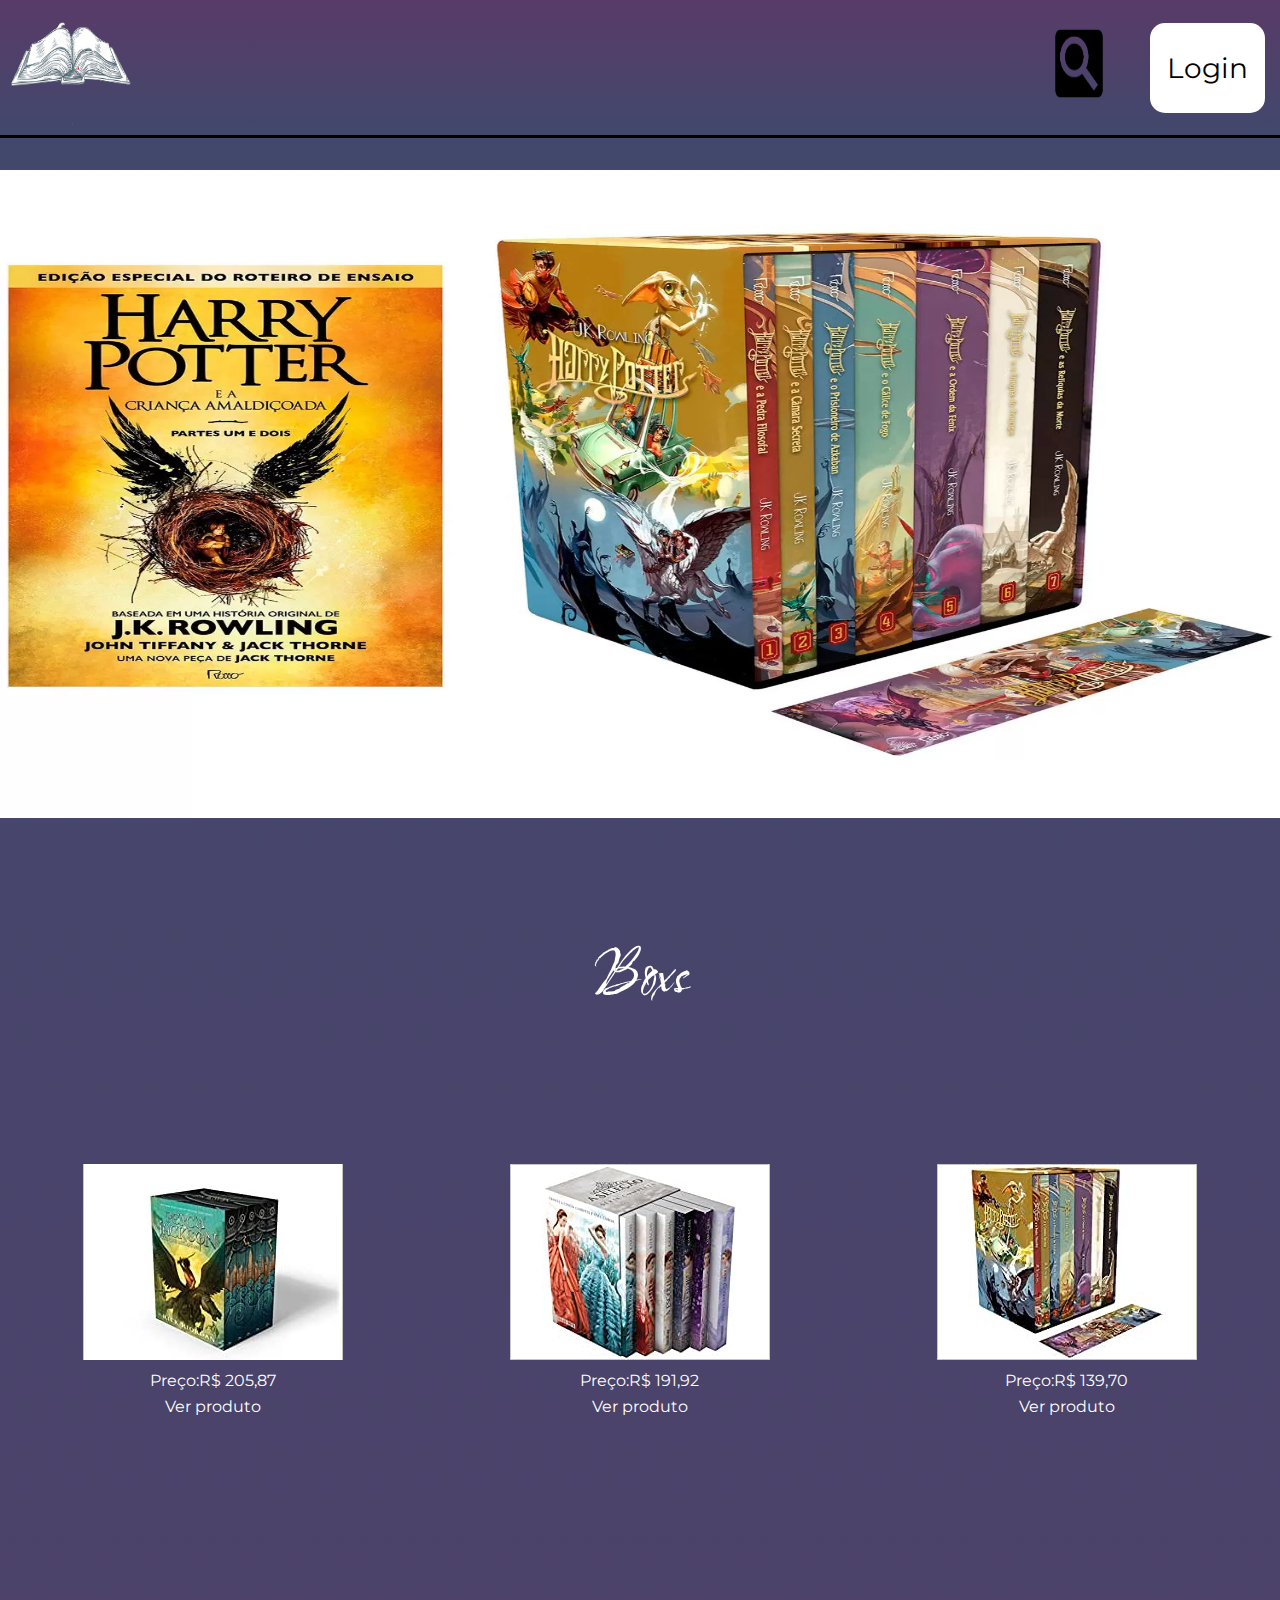
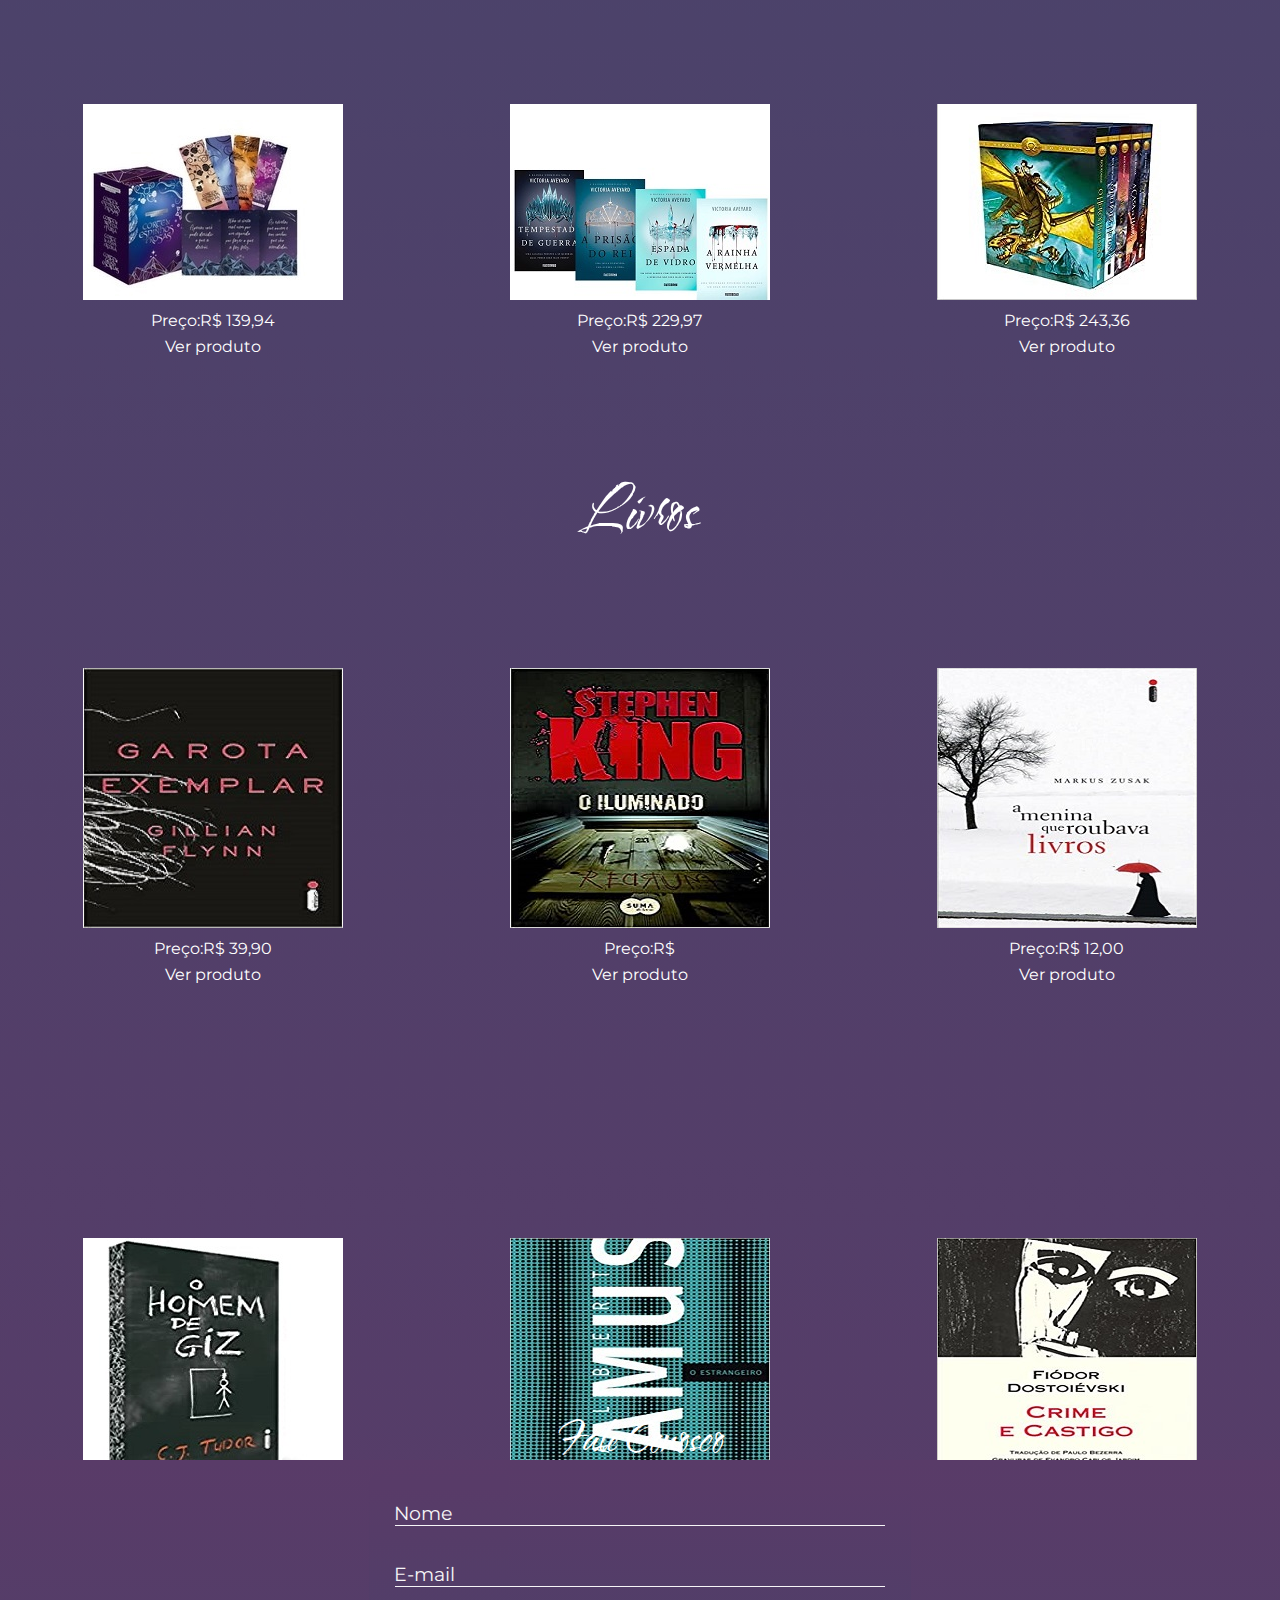
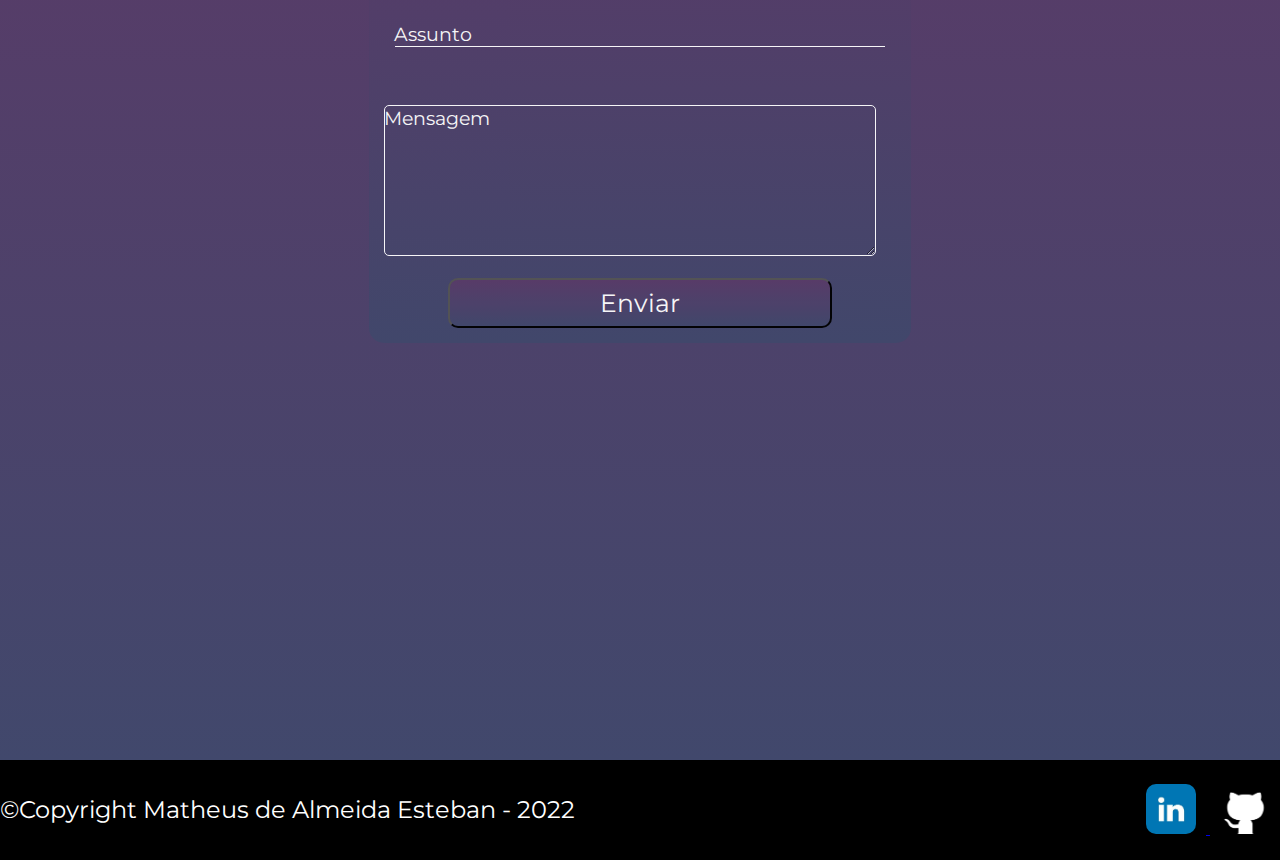
<file: index.html>
<!DOCTYPE html>
<html>
    <head>
        <meta charset="UTF-8">
        <meta name="viewport" content="width=device-width, initial-scale=1.0">
        <meta http-equiv="X-UA-Compatible" content="ie=edge">
        <link rel="icon" type="imagem/png" href="img/Logo.png" />
	    <link rel="stylesheet" href="css/reset.css">
        <link rel="stylesheet" href="css/style.css">
        <link rel="preconnect" href="https://fonts.googleapis.com">
        <link rel="preconnect" href="https://fonts.gstatic.com" crossorigin>
        <link href="https://fonts.googleapis.com/css2?family=Montserrat:ital,wght@0,400;0,500;0,700;1,400;1,500;1,700&display=swap" rel="stylesheet">
        <title>Livraria Quimera</title>
        <link rel="preconnect" href="https://fonts.googleapis.com">
        <link rel="preconnect" href="https://fonts.gstatic.com" crossorigin>
        <link href="https://fonts.googleapis.com/css2?family=Water+Brush&display=swap" rel="stylesheet">
        
    </head>
    <body>

        <nav id="navBar">
            <div class="logo">
                <a href="index.html" rel="pagina inicial"><img src="img/Logo.png" alt="logo"></a>
               
            </div>
            <div class="login">
                <input type="search" class="pesquisar" placeholder="Pesquisar" id="pesquisar">
                <img alt="buscar" id="buscar" class="buscar" src="img/buscar.png">
               
                <a rel="Pagina de login" href="login.html" ><button >Login</button></a>
            </div>
            
        </nav>
        <main>
            <h1>Livraria Quimera</h1>
            <div class="slide" id="slide">
                
                    <img class="select" src="img/apresentação/box harry potter.jpg" alt="box harry potter">
                    <img  src="img/apresentação/box heroi do olimpo.jpg" alt="box heroi do olimpos">
                    <img  src="img/apresentação/box acotar.jpg" alt="box acotar">
                    <img  src="img/apresentação/box A seleção.jpg" alt="box a seleção">
                    <img  src="img/apresentação/Box rainha vermelha.jpg" alt="box rainha vermelha">
                    <img  src="img/apresentação/box Percy jackson.jpg" alt="box Percy jackson ">
            </div>
            <h2>Boxs</h2>
            <div class="boxs">
                <div>
                    <img class="imgBox" src="img/box/Percy jackson.jpg" alt="box percy jackson">
                    <p>Preço:<strong>R$ 205,87</strong> </p>
                    <a href="#" rel="ver Produto">Ver produto</a>
                </div>

                <div>
                    <img class="imgBox" src="img/box/A seleção.jpg" alt="box a selecao">
                    <p>Preço:<strong>R$ 191,92</strong> </p>
                    <a href="#" rel="ver Produto">Ver produto</a>
                </div>

                <div>
                    <img class="imgBox" src="img/box/harry potter.jpg" alt="box harry potter">
                    <p>Preço:<strong>R$ 139,70 </strong></p>
                    <a href="#" rel="ver Produto">Ver produto</a>
                </div>

            </div>
            <div class="boxs">
                <div>
                    <img src="img/box/acotar.jpg" alt="acota box">
                    <p>Preço:<strong>R$ 139,94</strong></p>
                    <a href="#" rel="ver Produto">Ver produto</a>
                </div>

                <div>
                    <img src="img/box/rainha vermelha.jpg" alt="rainha vermelha box">
                    <p>Preço:<strong>R$ 229,97</strong></p>
                    <a href="#" rel="ver Produto">Ver produto</a>
                </div>

                <div>
                    <img src="img/box/herois do olimpo.jpg" alt="herois do olimpo">
                    <p>Preço:<strong>R$ 243,36</strong></p>
                    <a href="#" rel="ver Produto">Ver produto</a>
                </div>

            </div>  

            <h2>Livros</h2>

            <div class="livros">
                <div class="boxs">
                    <div>
                        <img class="imgBox" src="img/Livros/garota de exemplar.jpg" alt="garota de exemplar">
                        <p>Preço:<strong>R$ 39,90</strong> </p>
                        <a href="#" rel="ver Produto">Ver produto</a>
                    </div>
    
                    <div>
                        <img class="imgBox" src="img/Livros/O Ilimunado.jpg" alt="O Ilimunado">
                        <p>Preço:<strong>R$ </strong> </p>
                        <a href="#" rel="ver Produto">Ver produto</a>
                    </div>
    
                    <div>
                        <img class="imgBox" src="img/Livros/A Menina que Roubava Livros.jpg" alt="A Menina que Roubava Livros">
                        <p>Preço:<strong>R$ 12,00 </strong></p>
                        <a href="#" rel="ver Produto">Ver produto</a>
                    </div>
    
                </div>
                <div class="boxs">
                    <div>
                        <img class="imgB" src="img/Livros/O Homem de Giz.jpg" alt="O Homem de Giz">
                        <p  class="p">Preço:<strong>R$ 47,99</strong></p>
                        <a class="p" href="#" rel="ver Produto">Ver produto</a>
                    </div>
    
                    <div>
                        <img class="imgB" src="img/Livros/O estrangeiro.jpg" alt="O estrangeiro">
                        <p class="p">Preço:<strong>R$ 32,90</strong></p>
                        <a class="p" href="#" rel="ver Produto">Ver produto</a>
                    </div>
    
                    <div>
                        <img class="imgB" src="img/Livros/Crime e castigo.jpg" alt="Crime e castigo">
                        <p  class="p">Preço:<strong>R$ 243,36</strong></p>
                        <a class="p" href="#" rel="ver Produto">Ver produto</a>
                    </div>
    
                </div>
            </div>
            <h2 class="fal">Fale Conosco</h2> 
            <div class="fale">
                
                
                <div class="formulario">
                    

                    
           
                    <form action="https://formsubmit.co/matheusestebam123@gmail.com" method="POST">
                        
                    <div class="formulario-contato">
                        <fieldset>
                            <br>
                                <div class="input-campo">
                                    <input id="nome" class="input" type="text" name="name" required="">
                                    <label class="input-label" for="Nome">Nome</label>
                                </div>
                                <br><br>

                                <div class="input-campo">
                                    <input id="email" class="input" type="email" name="email" required="">
                                    <label class="input-label" for="email">E-mail</label>
                                </div>
                                <br><br>

                                <div class="input-campo">
                                    <input id="assunto" class="input" type="text" name="assunto" required="">
                                    <label class="input-label" for="assunto">Assunto</label>
                                </div>
                                <br><br><br>

                                <div>
                                    <textarea id="mensagem" class="formulario-textarea" name="mensagem" required=""></textarea>
                                    <label class="input-textarea" for="mensagem">Mensagem</label>
                                </div>
                                
                                <div class="input-enviar">
                                    <br><br>
                                    <button class="enviar" type="submit" name="submit" id="enviar">Enviar</button>
                                </div>
                        </fieldset>  
                        </div>
            
                </form>
                </div>
            </div>
            <footer class="rotape">
                <p class=" Copyright "> ©Copyright Matheus de Almeida Esteban - 2022</p>
                <div>
                    <a href="https://www.linkedin.com/in/matheus-de-almeida-esteban-8760b0233/" target="_blank">
                        <img class="logo1" src="img/logo-linkedin.jpg" alt="Logo Linkedin">
                    </a>
                    <a href="https://github.com/MatheusDAlmeidaEsteban" target="_blank">
                        <img class="logo" src="img/logo_git.png" alt="Logo git">
                    </a>
        
                </div>
                 </footer>
        </main>

    </body>
    <script src="js/funções.js"></script>
</html>
</file>
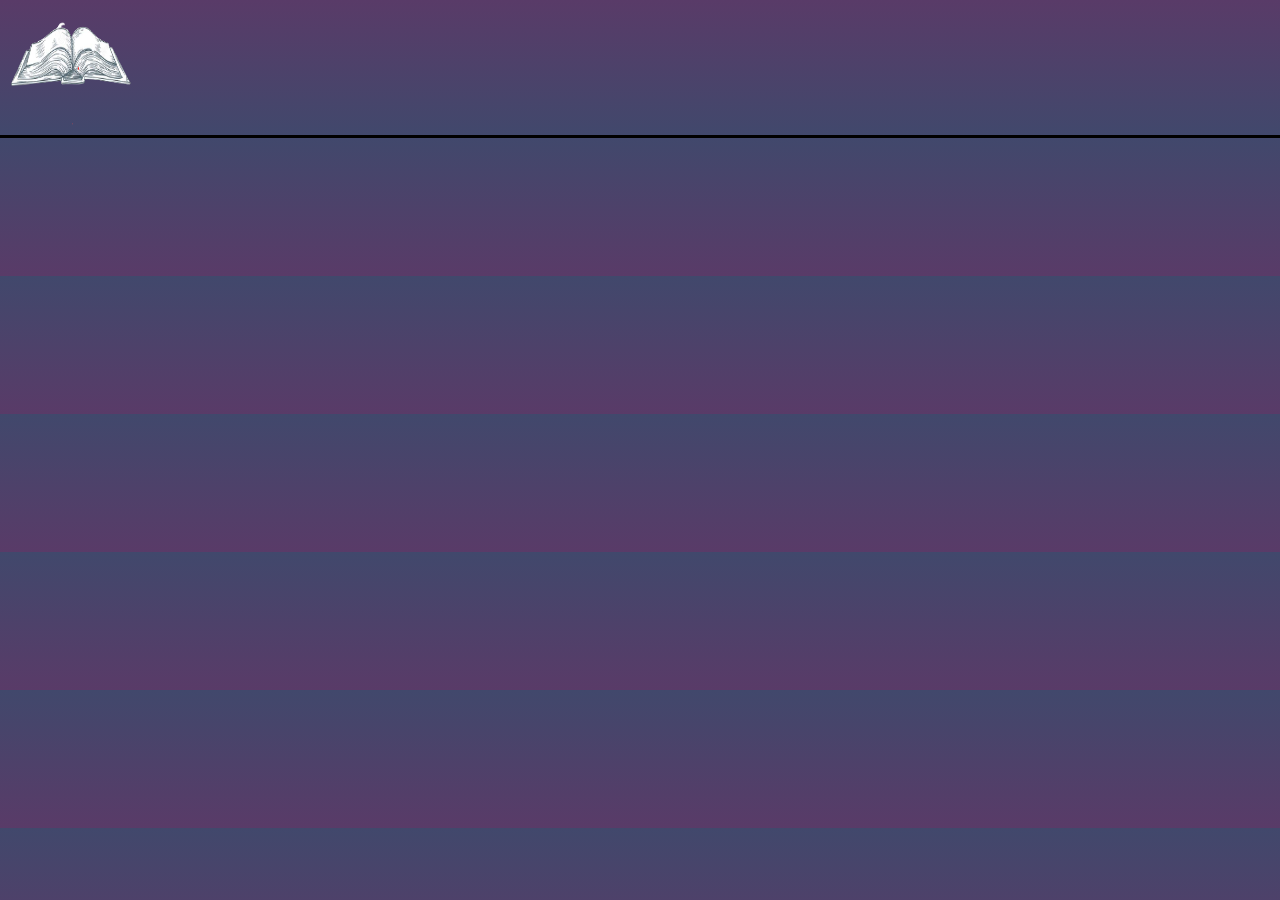
<file: login.html>
<!DOCTYPE html>
<html>
    <head>
        <meta charset="UTF-8">
        <meta name="viewport" content="width=device-width, initial-scale=1.0">
        <meta http-equiv="X-UA-Compatible" content="ie=edge">
        <link rel="icon" type="imagem/png" href="img/Logo.png" />
	    <link rel="stylesheet" href="css/reset.css">
        <link rel="stylesheet" href="css/style.css">
        <link rel="preconnect" href="https://fonts.googleapis.com">
        <link rel="preconnect" href="https://fonts.gstatic.com" crossorigin>
        <link href="https://fonts.googleapis.com/css2?family=Montserrat:ital,wght@0,400;0,500;0,700;1,400;1,500;1,700&display=swap" rel="stylesheet">
        <title>Livraria Quimera</title>
        
    </head>
    <body>

        <nav>
            <div class="logo">
                <a href="index.html" rel="pagina inicial"><img src="img/Logo.png" alt="logo"></a>
            </div>
           
          
        </nav>

    </body>
    <script src="js/funções.js"></script>
</html>
</file>
<file: css/style.css>
*{
    font-family: 'Montserrat', sans-serif;
   
}
::-webkit-scrollbar{
    width: 15px;
}
::-webkit-scrollbar-thumb{
    background: linear-gradient(rgb(89, 59, 104),rgb(65, 72, 108));
}

nav{
    position: relative;
    top: 0;
    width: 100%;
    height: 15vh;
    background: linear-gradient(rgb(89, 59, 104),rgb(65, 72, 108));
    display: flex;
   justify-content: space-between;
   align-items: center;
   border-bottom: 3px solid black;
}

.logo img{
    width: 10vw;
    height: 13vh;
    margin: 5%;
    border-radius: 15px;
    cursor: pointer;
    
}
.login{
    display: flex;
   
   
}
.login button {
    width: 9vw;
    height: 10vh;
    position: relative;
    background: rgb(255, 255, 255);
    border: none;
    font-size: 28px;
    color: #000000;
    text-align: center;
    transition-duration: 0.4s;
    text-decoration: none;
    overflow: hidden;
    cursor: pointer;
    border-radius: 15px;
    margin: 0 15px  ;
  }
.buscar{
    width: 8vw;
    height: 9vh;
    position: absolute;
    right: 150px;
    cursor: pointer;
    transition: .5s;
}
.pesquisar{
    display: none;
    width: 20vw;
    height: 9vh;
    position: relative;
    left: -30px;
    border-radius: 15px;
    font-size: 1.2rem;
    transition: .5s;
   
   
}
body{
    height: auto;
    background: linear-gradient(rgb(65, 72, 108),rgb(89, 59, 104));
    align-items: center;
    justify-content: center;
    flex-direction: center;
    color: #fff;

   
}
body h1{
    margin: 10px 0;
    height: 10vh;
    font-size: 3rem;
    display: flex;
    align-items: flex-end;
    justify-content: center;
    font-family: 'Water Brush', cursive;
}

.slide{
    width: 500px;
    align-items: center;
    justify-content: center;
    flex-direction: center;
}
.slide img{
    opacity: 0;
    position: absolute;
   
    top: 170px;
    width: 100%;
    height: 72vh;
    transition:  opacity 1s;
    z-index: 12;
   
}
.slide img.select{
    opacity: 1;
}
body h2{
    font-size: 3.5rem;
    color: #fff;
    display: flex;
    align-items: center;
    justify-content: center;
    position: relative;
    top: 78vh;
    font-family: 'Water Brush', cursive;
}
.boxs{
    width: 100%;
    height: 60vh;
    color:#fff;
    position: relative;
    top: 80vh;
    display: flex;
    align-items: center;
    justify-content: space-around;
   
}
.box img{
    width: 500vw;
    height: 400vh;
}
.imgbox{
    width: 200px;
    height: 300px;
}
.boxs a, p{
    text-decoration: none;
    color: #fff;
    margin:10px 0 ;
    display: flex;
    align-items: center;
    justify-content: center;
}   
.boxs a:hover{
    text-decoration: underline;
}
strong:hover{
    position: relative;
    left: 11px;
    transform: scale(1.3);
    transition:  3s, left 1s;
    
}
.imgB, .p{
    position: relative;
    top: 30px;
}
.formulario{
    width: 100%;
    height: 100vh;
    display: flex;
    flex-direction: column;
    align-items: center;
    justify-content: flex-start;
    background:linear-gradient(rgb(89, 59, 104),rgb(65, 72, 108));

}
 .fal{
    font-family: 'Water Brush', cursive;
    font-size: 2.5rem;
    color: #fff;
    position: relative;
    top: 500px;
}
.fale{
    display: flex;
    align-items: center;
    justify-content: space-between;
    color: #fff;
    position: relative;
    top: 500px;
}

.formulario-contato{
    
    width: 40vw;
    height: auto;
    display: flex;
    flex-direction: column;
    align-items: center;
    justify-content: flex-start;
    margin: 10px 0;
    padding: 15px;
    font-size: 1.2rem;
    background: linear-gradient(rgb(89, 59, 104),rgb(65, 72, 108));
    border-radius: 15px;
    opacity: 95%;
}

.input-campo{
    position: relative ;
    display: flex;
    align-items: center;
    justify-content: center;
    
    
}

.input{
    background: none;
    border: none;
    border-bottom: 1px solid #ffff;
    outline: none;
    color: #ffff;
    font-size: 15px;
    width: 38vw;
    letter-spacing: 1.5px;
}
.input-label{
    position: absolute;
    top: 0px;
    left: 10px;
    pointer-events: none;
    transition: .5s;
}
.input:focus ~.input-label, .input:valid ~.input-label{
    top: -25px;
    font-size: 12px;
    
}
.formulario-textarea{
    width: 38vw;
    height: 145px;
    border-radius: 5px;
    background: none;
    border: 1px solid #ffff;
    letter-spacing: 1.5px;
    outline: none;
    color: #ffff;
    font-size: 15px;
  
    letter-spacing: 1.5px;
}
.input-textarea{
    position: relative;
    top: -150px;
    pointer-events: none;
    transition: .5s;
}
.formulario-textarea:focus ~.input-textarea,.formulario-textarea:valid ~.input-textarea{
    top: -180px;
    font-size: 12px;

}
.input-enviar{
    display: flex;
    align-items: center;
    justify-content: center;
}
.enviar   {
    width: 30vw;
    height: 50px;
    display: flex;
    align-items: center;
    justify-content: center;
    font-size: 25px;
    border-radius: 10px;
    background: linear-gradient(rgb(89, 59, 104),rgb(65, 72, 108));
    color: #ffff;
    padding: 10px;
    transition: .5s;
    animation: efeito-enviar ease infinite;
}

.enviar:hover{
    transition: 3s;
    transform: scale(1.2);
    background: linear-gradient(rgb(65, 72, 108),rgb(89, 59, 104))
}


.rotape{
    position: relative;
    top: 500px;
    height: 100px;
    display: flex;
    justify-content: space-between;
    align-items: center;
    background-color: #000000;
    


}
.rotape img{
    width: 50px;
    height: 50px;
    border-radius: 10px;
    margin: 0 10px;
}
.rotape p{
    font-size: 1.5rem;
}
</file>
